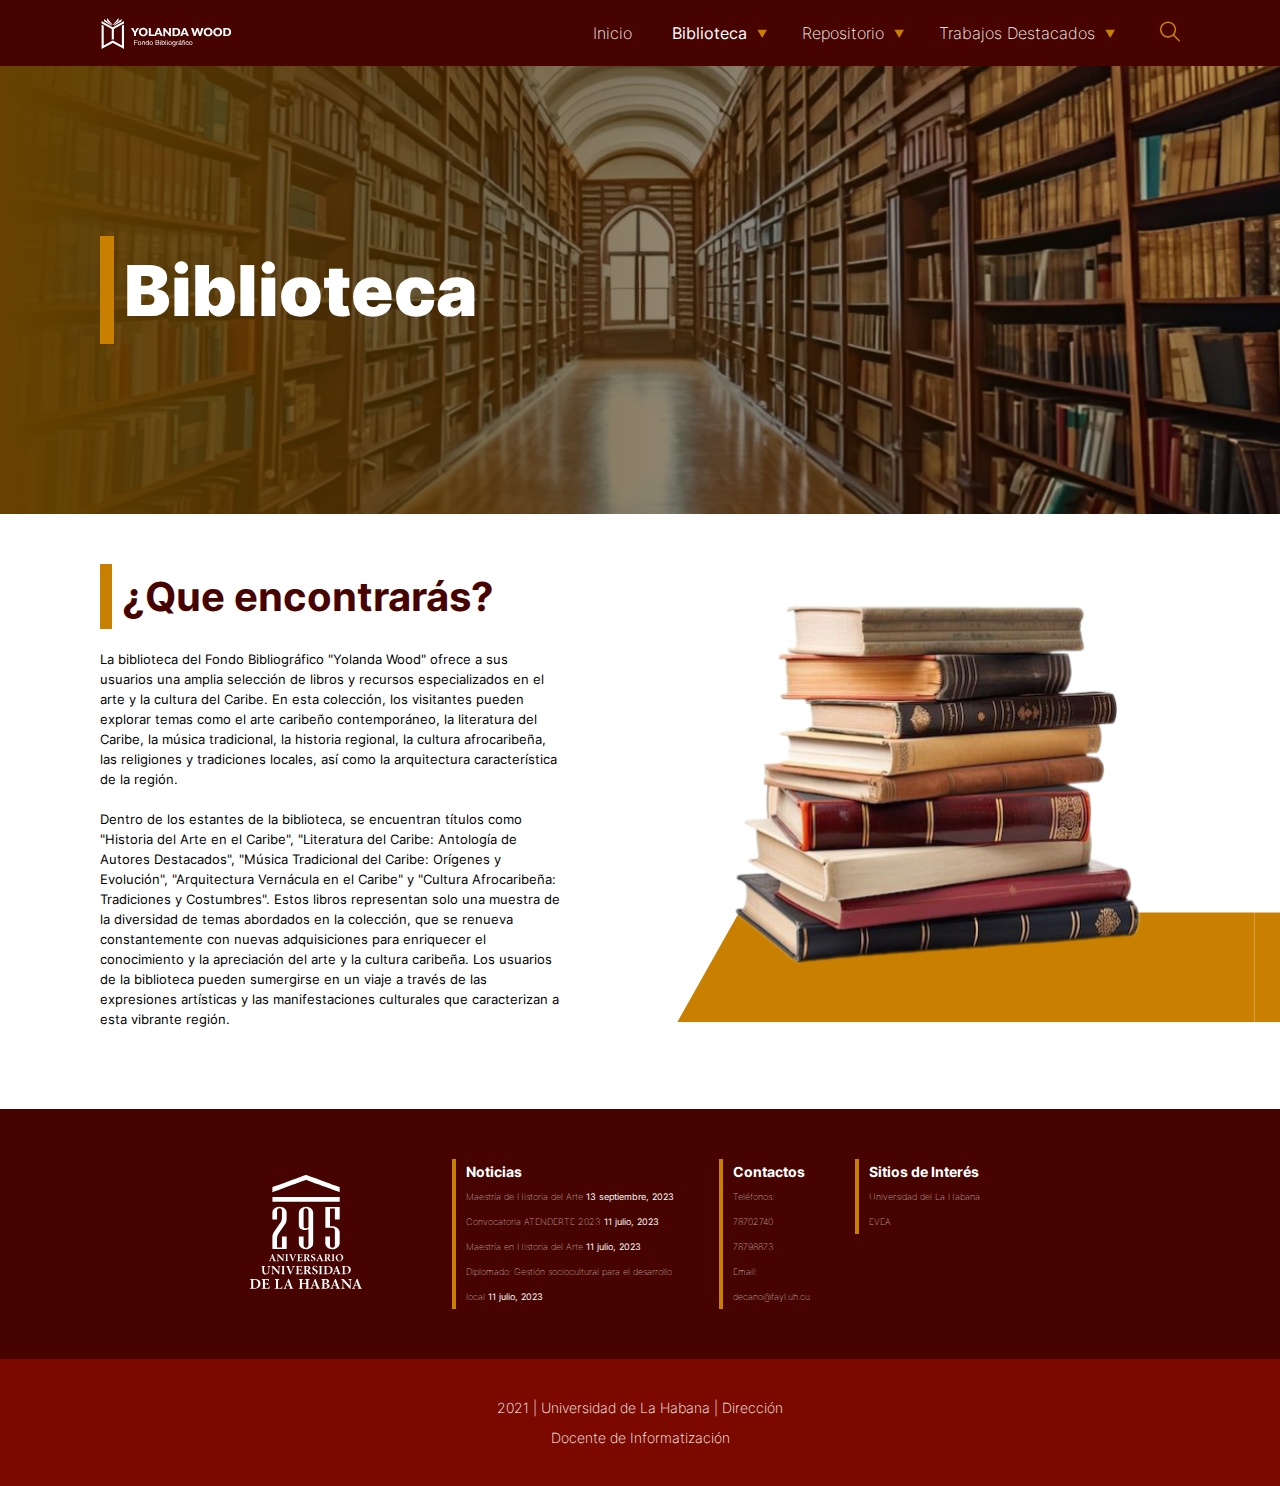
<file: pages/biblioteca.html>
<!DOCTYPE html>
<html lang="en">
<head>
    <meta charset="UTF-8">
    <meta name="viewport" content="width=device-width, initial-scale=1.0">
    <title>Biblioteca</title>
    <link rel="stylesheet" href="../css/biblioteca/styles.css">
    <link rel="stylesheet" href="../css/biblioteca/640.css" media="(min-width: 640px)">
    <link rel="stylesheet" href="../css/biblioteca/1000.css" media="(min-width: 1000px)">
    <link rel="stylesheet" href="../css/biblioteca/1440.css" media="(min-width: 1440px)">
</head>
<body>
    <header>
        <nav>
            <img src="../assets/icons/inicio/logo.svg" alt="LOGO">
            <div class="nav-items">
                <h3 class="inicio">Biblioteca</h3>
                <a class="nav-item principal" href="../index.html">Inicio</a>
                <a class="nav-item" href="./biblioteca.html"><b>Biblioteca</b></a>
                <input type="checkbox" name="Biblioteca" id="biblio">
                <label for="biblio" class="nav-item"><span><img src="../assets/icons/inicio/triangle.svg" alt=""></span></label>
                <ul class="biblio-select ul-select">
                    <li class="select"><a href="">Libros <span><img src="../assets/icons/inicio/triangle-right.svg" alt=""></span></a></li>
                    <li class="select"><a href="catalogo.html">Catalogos <span><img src="../assets/icons/inicio/triangle-right.svg" alt=""></span></a></li>
                    <li class="select"><a href="">Revistas <span><img src="../assets/icons/inicio/triangle-right.svg" alt=""></span></a></li>
                </ul>
                <a class="nav-item" href="../pages/repositorio.html">Repositorio</a>
                <input type="checkbox" name="Repositorio" id="repo">
                <label for="repo" class="nav-item"><span><img src="../assets/icons/inicio/triangle.svg" alt=""></span></label>
                <ul class="repo-select ul-select">
                    <li class="select"><a href="">Fotos <span><img src="../assets/icons/inicio/triangle-right.svg" alt=""></span></a></li>
                    <li class="select"><a href="">Audiovisuales <span><img src="../assets/icons/inicio/triangle-right.svg" alt=""></span></a></li>
                    <li class="select"><a href="">Podcast <span><img src="../assets/icons/inicio/triangle-right.svg" alt=""></span></a></li>
                </ul>
                <a class="nav-item" href="../pages/trabajos.html">Trabajos Destacados</a>
                <input type="checkbox" name="Trabajos" id="trabajos">
                <label for="trabajos" class="nav-item"><span><img src="../assets/icons/inicio/triangle.svg" alt=""></span></label>
                <ul class="trabajos-select ul-select">
                    <li class="select"><a href="">Tesis Destacadas <span><img src="../assets/icons/inicio/triangle-right.svg" alt=""></span></a></li>
                    <li class="select largo"><a href="">Trabajos Ganadores de Concursos <span><img src="../assets/icons/inicio/triangle-right.svg" alt=""></span></a></li>
                </ul>
                <a href=""><img class="desaparece" src="../assets/icons/inicio/palitos.svg" alt=""></a>
                <a href=""><img src="../assets/icons/inicio/lupa.svg" alt=""></a>
            </div>
        </nav> 
        <section>
                <h1 class="header-text">Biblioteca</h1>
        </section>
    </header>
    

    <body>
        <section class="body-first-text">
            <h2 class="body-title">¿Que encontrarás?</h2>
            <br>
            <p class="first-text">La biblioteca del Fondo Bibliográfico "Yolanda Wood" ofrece a sus usuarios una amplia selección de libros y recursos especializados en el arte y la cultura del Caribe. En esta colección, los visitantes pueden explorar temas como el arte caribeño contemporáneo, la literatura del Caribe, la música tradicional, la historia regional, la cultura afrocaribeña, las religiones y tradiciones locales, así como la arquitectura característica de la región.</p>
            <br>
            <img class="libros" src="../assets/images/biblioteca/libros.svg" alt="">
            <p class="first-text">Dentro de los estantes de la biblioteca, se encuentran títulos como "Historia del Arte en el Caribe", "Literatura del Caribe: Antología de Autores Destacados", "Música Tradicional del Caribe: Orígenes y Evolución", "Arquitectura Vernácula en el Caribe" y "Cultura Afrocaribeña: Tradiciones y Costumbres". Estos libros representan solo una muestra de la diversidad de temas abordados en la colección, que se renueva constantemente con nuevas adquisiciones para enriquecer el conocimiento y la apreciación del arte y la cultura caribeña. Los usuarios de la biblioteca pueden sumergirse en un viaje a través de las expresiones artísticas y las manifestaciones culturales que caracterizan a esta vibrante región.</p>
        </section>
    </body>


    <footer>
        <section class="aniversario">

            <div class="aniversario-logo" ><img src="../assets/icons/inicio/295-aniversario.svg" alt=""></div>
            <br>
            <div class="footer-info">
                <ul class="info noticias">
                    <li class="top">Noticias</li>
                    <li>Maestría de Historia del Arte <span class="semi-bold">13 septiembre, 2023</b></li>
                    <li>Convocatoria ATENDERTE 2023 <span class="semi-bold">11 julio, 2023</span class="semi-bold"></li>
                    <li>Maestría en Historia del Arte <span class="semi-bold">11 julio, 2023</span class="semi-bold"></li>
                    <li>Diplomado: Gestión sociocultural para el desarrollo </li>
                    <li>local <span class="semi-bold">11 julio, 2023</span class="semi-bold"></li>
                </ul>
                <ul class="info contactos">
                    <li class="top">Contactos</li>
                    <li>Teléfonos: </li>
                    <li>78702740</li>
                    <li>78798873</li>
                    <li>Email:</li>
                    <li>decano@fayl.uh.cu</li>
                </ul>
                <ul class="info interes">
                    <li class="top">Sitios de Interés</li>
                    <li>Universidad del La Habana</li>
                    <li>EVEA</li>
                </ul>
            </div>
        </section>
        <section class="end">
            <p>2021 | Universidad de La Habana | Dirección</p>
            <p>Docente de Informatización</p>
            <label for=""></label>
        </section>
    </footer>
</body>
</html>
</file>
<file: css/biblioteca/styles.css>
@font-face {
    font-family: "Inter";
    src: url(../../assets/fonts/Inter-VariableFont_slnt\,wght.ttf);
 }
 :root{
    --vino: #470300;
    --letras: #202020;
    --rectangles: #C98000;
    --red: #7C0900;
    --menu: #EFDDBC;
 }
 *{
    box-sizing: border-box;
    margin: 0;
    padding: 0;
    font-family: "Inter";
}
li{
    list-style: none;
}
nav{
    display: flex;
    justify-content: space-between;
    height: 46px;
    width: 100%;
    background-color: var(--vino);
    align-items: center;
    padding: 0 30px;
}
nav img{
    width: 79px;
    height: 19.3px;
}
nav .nav-items{
    position: relative;
    display: flex;
    align-items: center;
}
nav .nav-items img{
    width: 16px;
    margin-left: 10px;
    transition: .1s ease;
}
nav .nav-items .nav-item img:hover{
    cursor: pointer;
    transform: scale(1.8);
}
nav .nav-items h3{
    font-size: 12px;
    color: #FFFFFF;
}
nav .nav-items .nav-item{
    font-size: 12px;
    display: none;
    text-decoration: none;
    color: #FFFFFF;
    font-weight: 200;
}
header section{
    height: 229px;
    width: 100%;
    display: flex;
    align-items: center;
    background-image: url(../../assets/images/biblioteca/fondobiblioteca.svg);
    background-position: center;
    background-repeat: no-repeat;
    background-size: cover;
}
.header-text{
    display: flex;
    align-items: center;
    font-size: 32px;
    font-weight: 900;
    color: #FFFFFF;
    border-left: 5px solid var(--rectangles);
    padding-left: 10px ;
    height: 53px;
    margin-left: 30px;
}
body{
    width: 100%;
}
.body-first-text{
    display: flex;
    flex-direction: column;
    width: 100%;
    padding: 30px;
    line-height: 20px;
    font-size: 12px;
}
.body-title{
    display: flex;
    align-items:center ;
    border-left:6px solid var(--rectangles);
    height: 50px;
    color: var(--vino);
    font-weight: bold;
    font-size: 20px;
    padding-left: 10px;
}
.libros{
    right: -30px;
    position: relative;
    align-self: flex-end;
    margin-bottom: 40px;
    height: 251px;
    max-width: min-content;
}
.body-first-text h5{
    font-weight: bold;
    font-size: 14px;
}
.body-first-text ul li{
    font-weight: bold;
    list-style: none   ;
}
.body-first-text ul li a i{
    font-weight: 400;
}
.social{
    width: 21px;
    height: 11px;
}
footer{
    width: 100%;
    background-color: var(--vino);
}
.aniversario{
    padding-top: 30px;
    width: 100%;
    display: flex;
    flex-direction: column;
    align-items: center;
}
.footer-info{
    display: flex;
    flex-wrap: wrap;
    gap: 60px;
    padding: 30px;
}
.info{
    display: flex;
    flex-direction: column;
    line-height: 25px;
    font-size: 9px;
    color: #FFFFFF;
    font-weight: lighter;
    border-left: 4.75px solid var(--rectangles);
    padding-left: 10px;
    height: min-content;
}
.semi-bold{
    font-weight: 400;
}
.footer-info .info .top{
    font-size: 14px;
    font-weight: bold;
}
.aniversario-logo{
    align-self: center;
}
.aniversario-logo img{
    width: 72px;
}
.end{
    display: flex;
    flex-direction: column;
    justify-content: center;
    width: 100%;
    height: 127px;
    background-color: var(--red);
    text-align: center;
    line-height: 30px;
    color: #FFFFFF;
    font-size: 14px;
    font-weight: 200;
}




.ul-select li:hover{
    background-color: #E9C485;
}
.ul-select .select span img{
    height: 11px;
    width: 11px;
}
#biblio,#repo,#trabajos{
    display: none;
}
#biblio:checked~.biblio-select li{
    display: flex;
}
#repo:checked~.repo-select li{
    display: flex;
}
#trabajos:checked~.trabajos-select li{
    display: flex;
}
.ul-select li{
    display: none;
}
</file>
<file: css/biblioteca/640.css>
nav{
    padding: 0 50px;
}
.desaparece{
    display: none;
}
nav .nav-items .nav-item{
    display: inline;
}
.inicio{
    display: none;
}
.principal{
    margin-right: 40px;
}
.libros{
    position: relative;
    right: -50px;
    margin-bottom: 0;
    height: 358px;
    min-width: auto;
    order: 1;
}
.body-first-text{
    padding: 50px;
    font-size: 13px;
    margin-bottom: 30px;
}
.header-text{
    margin-left: 50px;
}
.footer-info{
    gap: 45px;
    padding: 50px;
}
header section{
    height: 248px;
}
nav .nav-items h3{
    margin-right: 30px;
}
nav .nav-items .nav-item span img{
    display: inline;
    width: 10px;
    height: 10px;
    margin-right: 20px;
}
nav .nav-items img{
    width: 20px;
    margin-left: 2 7px;
}
.ul-select li a{
    justify-content: space-between;
    height: 33px;
    width: 138px;
    display: flex;
    align-items: center;
    font-size: 12px;
    padding: 0 20px;
    text-decoration: none;
    color: #000000;
}
.ul-select li{
    display: flex;
    height: 33px;
    width: 138px;
    align-items: center;
    justify-content: space-between;
    background-color: var(--menu);
    border-bottom: #C6AC7C 1px solid;
    display: none;
}
.biblio-select{
    position: absolute;
    left: 40px;
    top: 35px;
}
.repo-select{
    position: absolute;
    left: 140px;
    top: 35px;
}
.trabajos-select{
    position: absolute;
    left: 240px;
    top: 35px;
}
.trabajos-select li{
    width: 205px;
}
.trabajos-select li a{ 
    width: 205px;
}
.trabajos-select .largo{
    height: 45px;
}
.trabajos-select .largo a{
    height: 45px;
}
</file>
<file: css/biblioteca/1000.css>
nav{
    padding: 0 100px;
    height: 66px;
}
nav img{
    width: 133px;
    height: 31px;
}

nav .nav-items .nav-item, nav .nav-items h3{
    font-size: 16px;
}
nav .nav-items h3{
    margin-right: 60px;
}
nav .nav-items .nav-item span img{
    display: inline;
    width: 10px;
    height: 10px;
    margin-right: 35px;
}
nav .nav-items img{
    width: 20px;
    margin-left: 2 7px;
}
.header-text{
    margin-left: 100px;
    height: 108px;
    border-left: 14px solid var(--rectangles);
    font-size: 70px;
}
header section{
    height: 448px;
    width: 100%;
}
.body-first-text{
    margin-left: 50px;
    max-width: 560px;
    font-size: 13px;
}
.libros{
    position: absolute;
    right: 0;
    height: 458px;
    min-width: auto;
}
.body-title{
    border-left:12px solid var(--rectangles);
    height: 65px;
    font-size: 40px;
}
.body-students{
    position: absolute;
    right: 0;
    height: 631px;
    width: 579px;
    transform: translateX(0);
}
.aniversario{
    padding-top: 0;
    width: 100%;
    display: flex;
    flex-direction: row;
    justify-content: center;
}
.aniversario-logo img{
    width: 112px;
    margin-right: 40px;
}
.biblio-select{
    position: absolute;
    left: 80px;
    top: 50px;
}
.repo-select{
    position: absolute;
    left: 230px;
    top: 50px;
}
.trabajos-select{
    position: absolute;
    left: 390px;
    top: 50px;
}
.ul-select li a{
    justify-content: space-between;
    display: flex;
    align-items: center; 
    height: 43px;
    min-width: 198px;
    padding: 0 20px;
    font-size: 16px;
    text-decoration: none;
    color: #000000;
}
.ul-select li{
    display: flex;
    height: 43px;
    width: 198px;
    align-items: center;
    justify-content: space-between;
    background-color: var(--menu);
    border-bottom: #C6AC7C 1px solid;
    display: none;
}
.trabajos-select li{
    width: 265px;
}
.trabajos-select li a{ 
    width: 265px;
}
.trabajos-select .largo{
    height: 65px;
}
.trabajos-select .largo a{
    height: 65px;
}
.nav-item .principal{
    margin-right: 100px;
}
</file>
<file: css/biblioteca/1440.css>
nav{
    padding: 0 180px;
    height: 86px;
    font-size: 18px;
}
nav img{
    width: 133px;
    height: 31px;
}
nav .nav-items .nav-item, nav .nav-items h3{
    font-size: 18px;
}
nav .nav-items .nav-item span img{
    display: inline;
    width: 10px;
    height: 10px;
    margin-left: 5px;
}
nav .nav-items img{
    width: 26px;
    margin-left: 2 7px;
}
.header-text{
    font-size: 80px;
    margin-left: 180px;
    height: 118px;
    border-left: 14px solid var(--rectangles);
}
header section{
    height: 548px;
    width: 100%;
}
.body-first-text{
    margin-top: 40px;
    margin-bottom: 100px;
    margin-left: 130px;
    width: 560px;
    font-size: 14px;
}
.body-title{
    border-left:12px solid var(--rectangles);
    height: 65px;
    font-size: 40px;
}
.body-students{
    position: absolute;
    right: 0;
    height: 731px;
    width: 679px;
    transform: translateX(0);
}
.aniversario{
    padding-top: 0;
    width: 100%;
    display: flex;
    flex-direction: row;
    justify-content: center;
}
.aniversario-logo img{
    width: 112px;
    margin-right: 40px;
}


.biblio-select{
    position: absolute;
    left: 80px;
    top: 60px;
}
.repo-select{
    position: absolute;
    left: 230px;
    top: 60px;
}
.trabajos-select{
    position: absolute;
    left: 390px;
    top: 60px;
}
.ul-select li a{
    justify-content: space-between;
    display: flex;
    align-items: center; 
    height: 43px;
    min-width: 198px;
    padding: 0 20px;
    font-size: 18px;
    text-decoration: none;
    color: #000000;
}
.ul-select li{
    display: flex;
    height: 43px;
    width: 198px;
    align-items: center;
    justify-content: space-between;
    background-color: var(--menu);
    border-bottom: #C6AC7C 1px solid;
    display: none;
}
.trabajos-select li{
    width: 265px;
}
.trabajos-select li a{ 
    width: 265px;
}
.trabajos-select .largo{
    height: 65px;
}
.trabajos-select .largo a{
    height: 65px;
}
</file>
